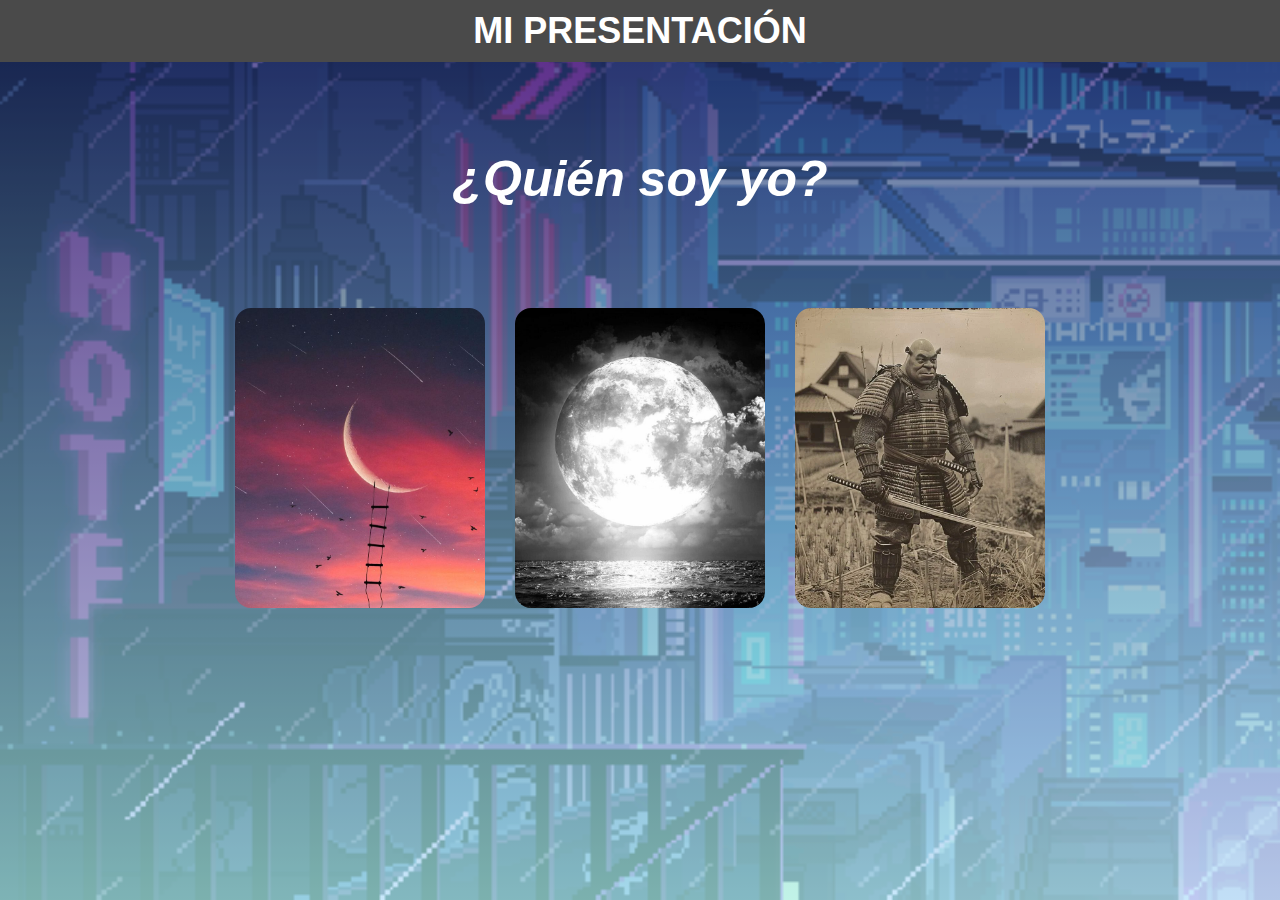
<file: index.html>
<!DOCTYPE html>
<html lang="es">
<head>
    <meta charset="UTF-8">
    <meta name="viewport" content="width=device-width, initial-scale=1.0">
    <title>Mi Presentación</title>
    <link rel="stylesheet" href="estilos.css">
</head>
<body>
    <div class="container">
        <h1>MI PRESENTACIÓN</h1>
        <h2>¿Quién soy yo?</h2>
        <div class="cards">
            <figure>
                <a href="datos-personales.html">
                    <img src="img/img1.jpg" alt="Datos Personales">
                    <figcaption>Datos Personales</figcaption>
                </a>
            </figure>
            <figure>
                <a href="estudios.html">
                    <img src="img/img2.jpg" alt="Estudios">
                    <figcaption>Estudios</figcaption>
                </a>
            </figure>
            <figure>
                <a href="galeria.html">
                    <img src="img/img3.jpg" alt="Galería">
                    <figcaption>Galería Fotográfica</figcaption>
                </a>
            </figure>
        </div>
    </div>
</body>
</html>
</file>
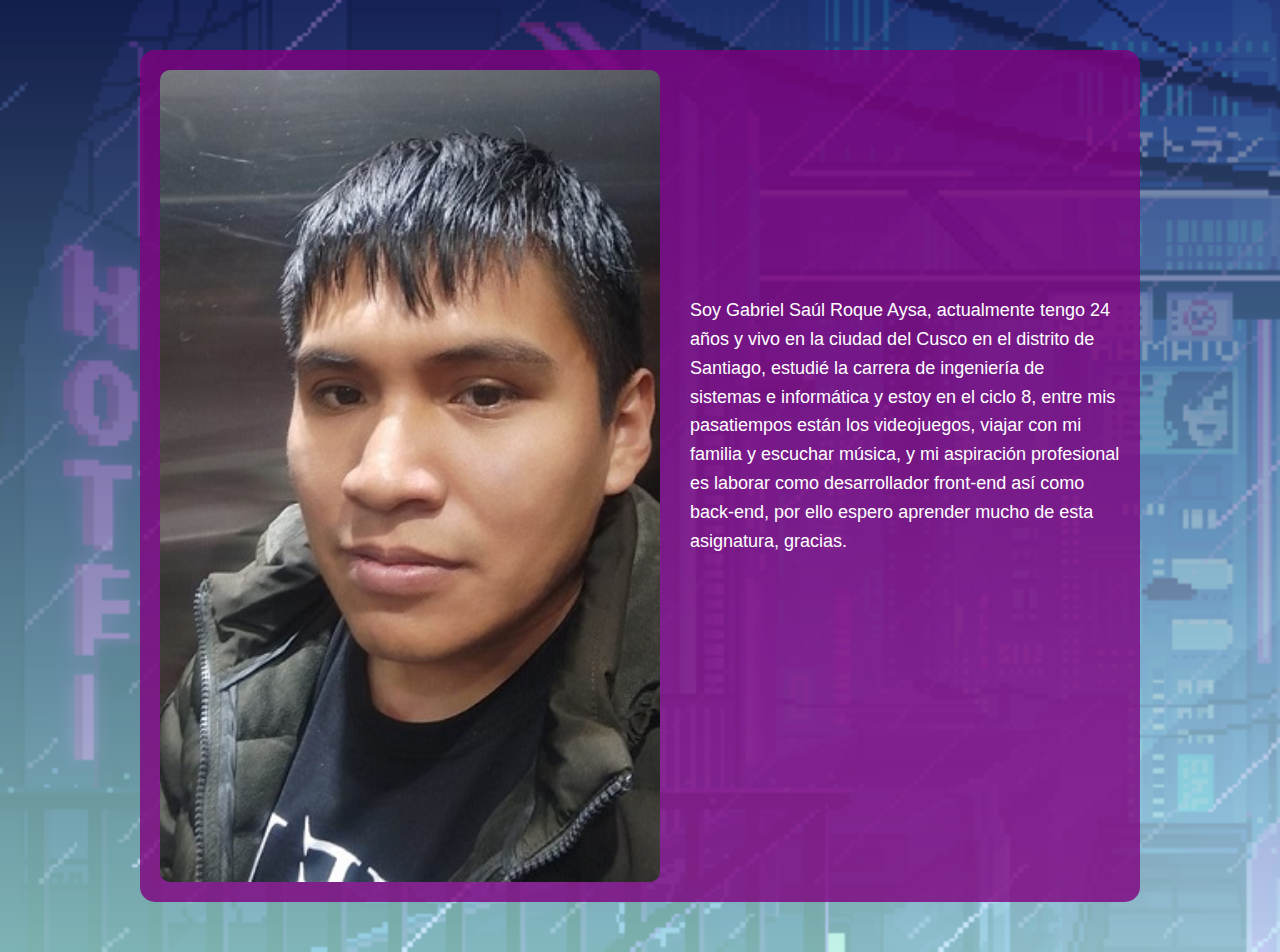
<file: Datos.html>
<!DOCTYPE html>
<html lang="es">
<head>
    <meta charset="UTF-8">
    <meta name="viewport" content="width=device-width, initial-scale=1.0">
    <title>Datos Personales</title>
    <style>
        * {
            margin: 0;
            padding: 0;
            box-sizing: border-box;
        }

        body {
            font-family: Arial, sans-serif;
            background: linear-gradient(to bottom, #1a2a6c, #b2fefa);
            color: white;
            min-height: 100vh;
            position: relative;
            overflow: hidden;
            display: flex;
            justify-content: center;
            align-items: center;
        }

        body::before {
            content: '';
            position: absolute;
            top: 0;
            left: 0;
            width: 100%;
            height: 100%;
            background: url('img/fondo.gif');
            background-repeat: no-repeat;
            background-size: cover;
            opacity: 0.3;
            z-index: -1;
        }

        .container {
            width: 100%;
            height: 100%;
            position: relative;
            z-index: 1;
            padding: 50px;
            display: flex;
            justify-content: center;
            align-items: center;
        }

        .personal-data {
            display: flex;
            align-items: center;
            gap: 30px;
            max-width: 1000px;
            width: 100%;
            height: 80%; 
            background: rgba(128, 0, 128, 0.8); 
            border-radius: 15px;
            padding: 20px;
            overflow: auto; 
        }

        .personal-data img.main-photo {
            width: 500px;
            height: 100%; 
            object-fit: cover;
            border-radius: 10px;
        }

        .info {
            flex: 1;
            height: 100%;
            display: flex;
            flex-direction: column;
            justify-content: space-between;

        }

        .info p {
            font-size: 18px;
            line-height: 1.6;
            margin-bottom: 100px;
            flex: 1; 
        }

        .additional-photos {
            display: flex;
            gap: 20px;
            margin-top: 10px;
        }

        .additional-photos img {
            width: 300px;
            height: 200px;
            object-fit: cover;
            border-radius: 10px;
        }

    </style>
</head>
<body>
    
    <div class="container">
        <div class="personal-data">
            <img src="img/yo.jpg" alt="Foto de Gabriel" class="main-photo">
            <div class="info">
                <p>
                    Soy Gabriel Saúl Roque Aysa, actualmente tengo 24 años y vivo en la ciudad del Cusco en el distrito de Santiago, estudié la carrera de ingeniería de sistemas e informática y estoy en el ciclo 8, entre mis pasatiempos están los videojuegos, viajar con mi familia y escuchar música, y mi aspiración profesional es laborar como desarrollador front-end así como back-end, por ello espero aprender mucho de esta asignatura, gracias.
                </p>
                
            </div>
        </div>
    </div>
</body>
</html>
</file>
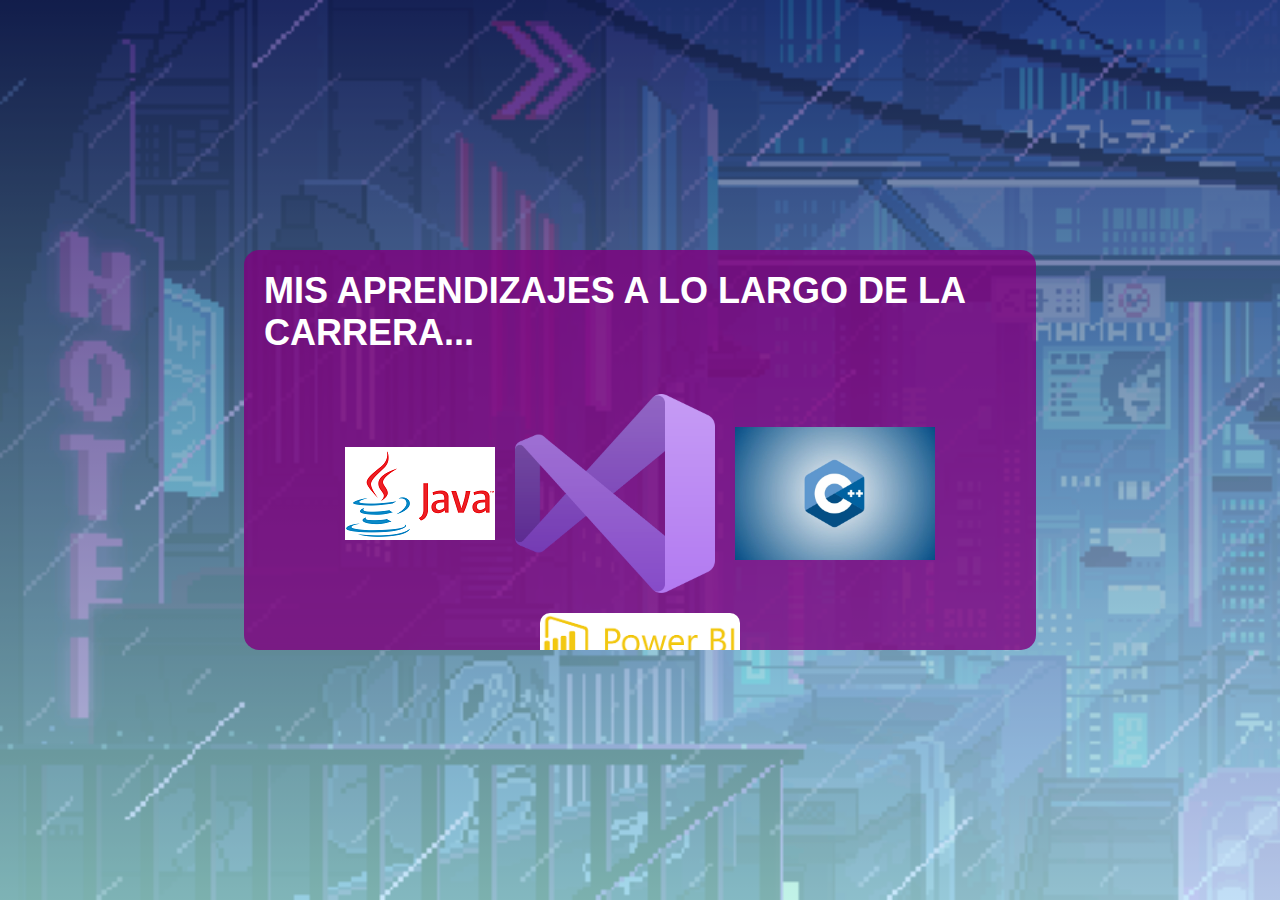
<file: Estudios.html>
<!DOCTYPE html>
<html lang="es">
<head>
    <meta charset="UTF-8">
    <meta name="viewport" content="width=device-width, initial-scale=1.0">
    <title>Estudios</title>
    <style>
        * {
            margin: 0;
            padding: 0;
            box-sizing: border-box;
        }

        body {
            font-family: Arial, sans-serif;
            background: linear-gradient(to bottom, #1a2a6c, #b2fefa);
            color: white;
            min-height: 100vh;
            position: relative;
            overflow: hidden;
            display: flex;
            justify-content: center;
            align-items: center;
        }

        body::before {
            content: '';
            position: absolute;
            top: 0;
            left: 0;
            width: 100%;
            height: 100%;
            background: url('img/fondo.gif');
            background-repeat: no-repeat;
            background-size: cover;
            opacity: 0.3;
            z-index: -1;
        }

        
        .container {
            width: 100%;
            height: 100vh;
            position: relative;
            z-index: 1;
            padding: 200px;
            display: flex;
            justify-content: center;
            align-items: center;
        }

        
        .studies {
            display: flex;
            flex-direction: column;
            align-items: center;
            gap: 20px;
            max-width: 1000px;
            width: 90%;
            height: 80%;
            background: rgba(128, 0, 128, 0.8); 
            border-radius: 15px;
            padding: 20px;
            overflow: auto;
        }

        .studies h1 {
            font-size: 36px;
            text-transform: uppercase;
            margin-bottom: 20px;
        }

        
        .studies img.logo {
            max-width: 300px; 
            width: auto;
            height: auto;
            margin-bottom: 20px;
        }

        
        .additional-photos {
            display: flex;
            flex-wrap: wrap; 
            gap: 20px;
            justify-content: center;
        }

        .additional-photos img {
            max-width: 200px; 
            max-height: 200px;
            width: auto; 
            height: auto;
            object-fit: contain; 
            border-radius: 10px;
        }

    </style>
</head>
<body>
    
    <div class="container">
        <div class="studies">
            <h1>Mis aprendizajes a lo largo de la carrera...</h1>
            
            <div class="additional-photos">
                <img src="img/E1.png" alt="Estudio 1">
                <img src="img/E2.png" alt="Estudio 2">
                <img src="img/E3.png" alt="Estudio 3">
                <img src="img/E4.png" alt="Estudio 4">
            </div>
        </div>
    </div>
</body>
</html>
</file>
<file: estilos.css>
* {
    margin: 0;
    padding: 0;
    box-sizing: border-box;
}

body {
    margin: 0;
    font-family: Arial, sans-serif;
    background: linear-gradient(to bottom, #1a2a6c, #b2fefa);
    color: white;
    text-align: center;
    min-height: 100vh;
    position: relative;
    overflow: hidden;
}

body::before {
    content: '';
    position: absolute;
    top: 0;
    left: 0;
    width: 100%;
    height: 100%;
    background: url('img/fondo.gif');
    background-repeat: no-repeat;
    background-size: cover;
    opacity: 0.3;
    z-index: -1;
}

/* Contenedor principal */
.container {
    position: relative;
    z-index: 1;
    padding: 150px;
}

/* Títulos */
h1 {
    font-size: 36px;
    margin-bottom: 60px;
    text-transform: uppercase;
    background-color: #4a4a4a;
    padding: 10px 0;
    width: 100%;
    position: absolute;
    top: 0;
    left: 0;
}

h2 {
    font-size: 50px;
    margin-bottom: 100px;
    font-style: italic;
    position: relative;
    z-index: 2;
}

/* Tarjetas con efecto */
.cards {
    display: flex;
    justify-content: center;
    gap: 30px;
    position: relative;
    z-index: 2;
}

figure {
    display: grid;
    border-radius: 1rem;
    overflow: hidden;
    cursor: pointer;
    width: 250px;
    height: 300px;
    position: relative;
}

figure a {
    text-decoration: none;
    color: inherit;
    display: contents; /* Permite que los hijos (img y figcaption) ocupen el espacio */
}

figure img {
    width: 100%;
    height: 100%;
    object-fit: cover;
    transition: transform 0.3s ease;
    grid-area: 1/1; /* Superpone la imagen */
}

figure figcaption {
    grid-area: 1/1; /* Superpone el texto sobre la imagen */
    display: grid;
    align-items: end;
    font-family: sans-serif;
    font-size: 1.8rem;
    font-weight: bold;
    color: #fff; /* Texto blanco por defecto */
    padding: 0.75rem;
    background: rgba(0, 0, 0, 0.5); /* Fondo semitransparente por defecto */
    clip-path: inset(0 0 0 100%); /* Inicialmente oculto desde la derecha */
    transition: clip-path 0.4s ease;
    z-index: 1; /* Asegura que esté sobre la imagen */
}

figure:hover figcaption {
    clip-path: inset(0 0 0 0); /* Muestra el texto al pasar el mouse */
}

figure:hover img {
    transform: scale(1.1); /* Agranda la imagen */
}

/* Fallback para navegadores sin soporte de clip-path */
@supports not (clip-path: inset(0 0 0 100%)) {
    figure figcaption {
        clip-path: none;
        opacity: 0;
    }
    figure:hover figcaption {
        opacity: 1;
    }
}
</file>
